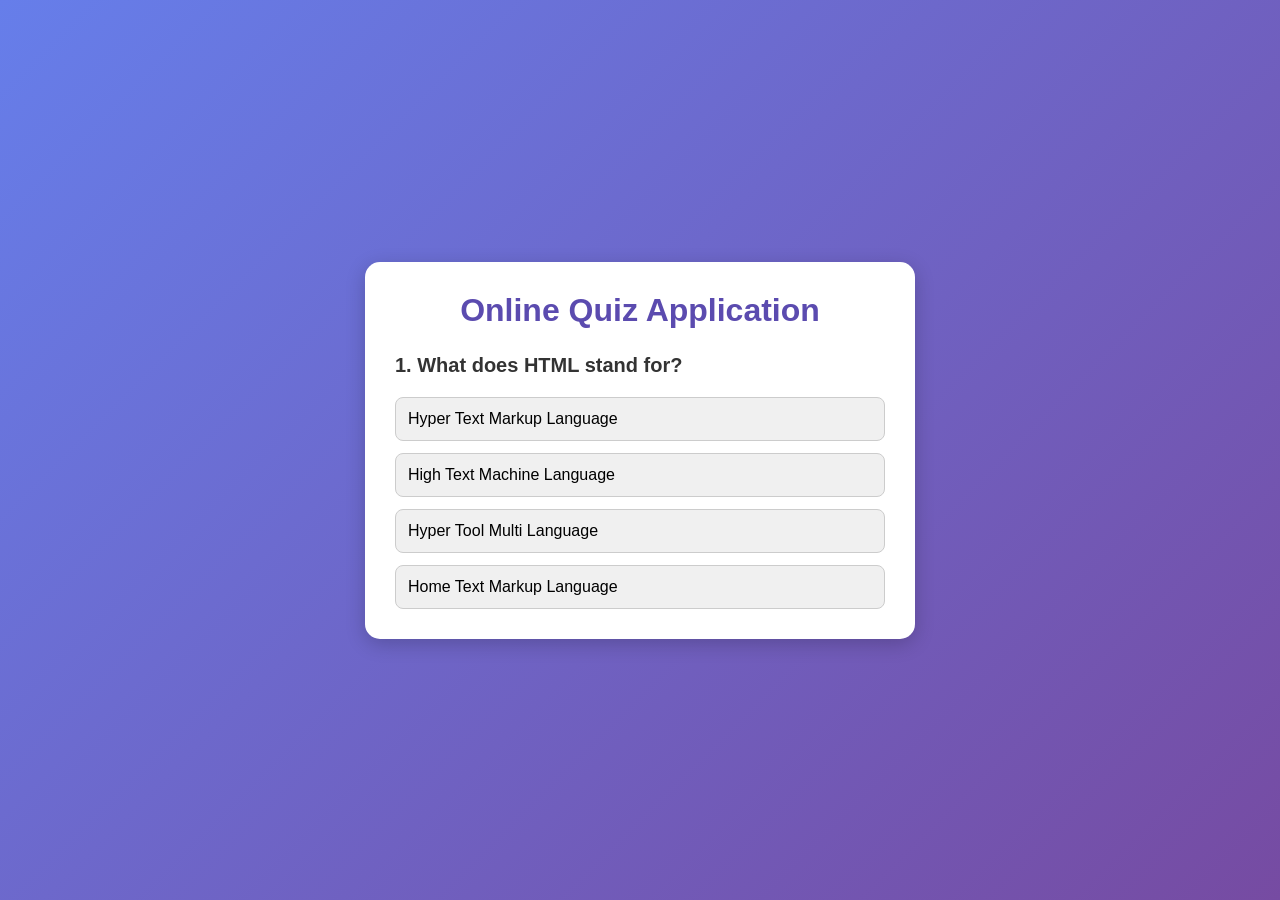
<file: MiniProj/index.html>
<!DOCTYPE html>
<html lang="en">
<head>
    <meta charset="UTF-8">
    <meta name="viewport" content="width=device-width, initial-scale=1.0">

    <title>Quiz Application</title>

    <link rel="stylesheet" href="style.css">
</head>

<body>

    <div class="quiz-container">

        <h1>Online Quiz Application</h1>

        <div id="quiz-box">

            <h2 id="question">Question will appear here</h2>

            <div id="answer-buttons">
                <!-- Options will appear here -->
            </div>

            <button id="next-btn">Next Question</button>

        </div>

        <div id="result-box" class="hide">

            <h2>Quiz Completed!</h2>

            <h3 id="score">Your Score: 0/10</h3>

            <button onclick="restartQuiz()">Restart Quiz</button>

        </div>

    </div>

    <script src="style.js"></script>

</body>
</html>
</file>
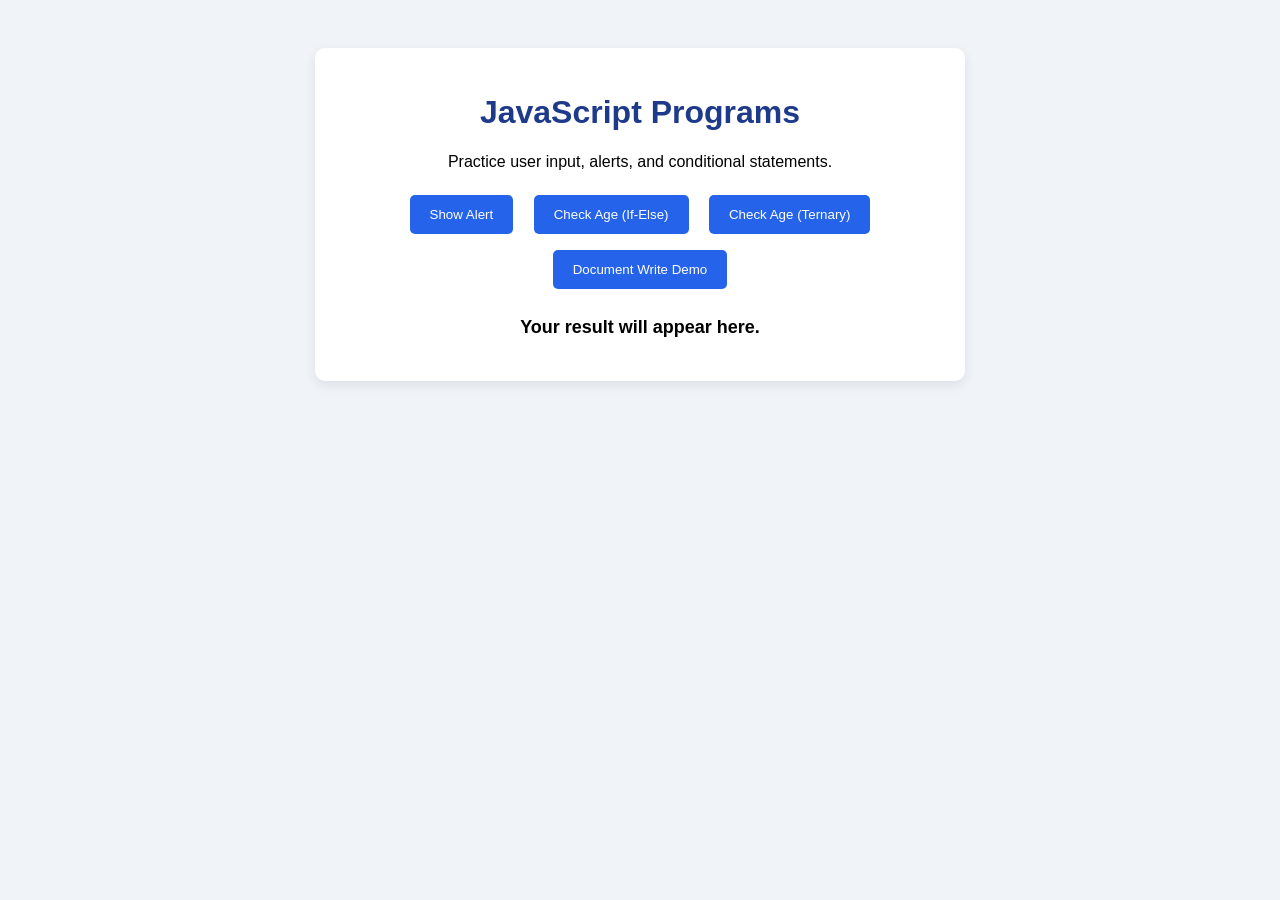
<file: 05_task.html>
<!DOCTYPE html>
<html lang="en">
<head>
    <meta charset="UTF-8">
    <meta name="viewport" content="width=device-width, initial-scale=1.0">
    <title>JavaScript Age Eligibility Checker</title>
    <style>
        body {
            font-family: Arial, sans-serif;
            background-color: #f0f4f8;
            text-align: center;
            padding: 40px 15px;
        }

        .container {
            max-width: 600px;
            margin: auto;
            padding: 25px;
            background-color: white;
            border-radius: 10px;
            box-shadow: 0 4px 12px #00000015;
        }

        h1 {
            color: #1e3a8a;
        }

        button {
            padding: 12px 20px;
            margin: 8px;
            border: none;
            border-radius: 5px;
            background-color: #2563eb;
            color: white;
            cursor: pointer;
        }

        button:hover {
            background-color: #1e40af;
        }

        #result {
            margin-top: 20px;
            font-size: 18px;
            font-weight: bold;
        }
    </style>
</head>
<body>

    <div class="container">
        <h1>JavaScript Programs</h1>
        <p>Practice user input, alerts, and conditional statements.</p>

        <button onclick="showAlert()">Show Alert</button>
        <button onclick="checkAgeIfElse()">Check Age (If-Else)</button>
        <button onclick="checkAgeTernary()">Check Age (Ternary)</button>
        <button onclick="showDocumentWrite()">Document Write Demo</button>

        <p id="result">Your result will appear here.</p>
    </div>

    <script src="05_script.js"></script>
</body>
</html>
</file>
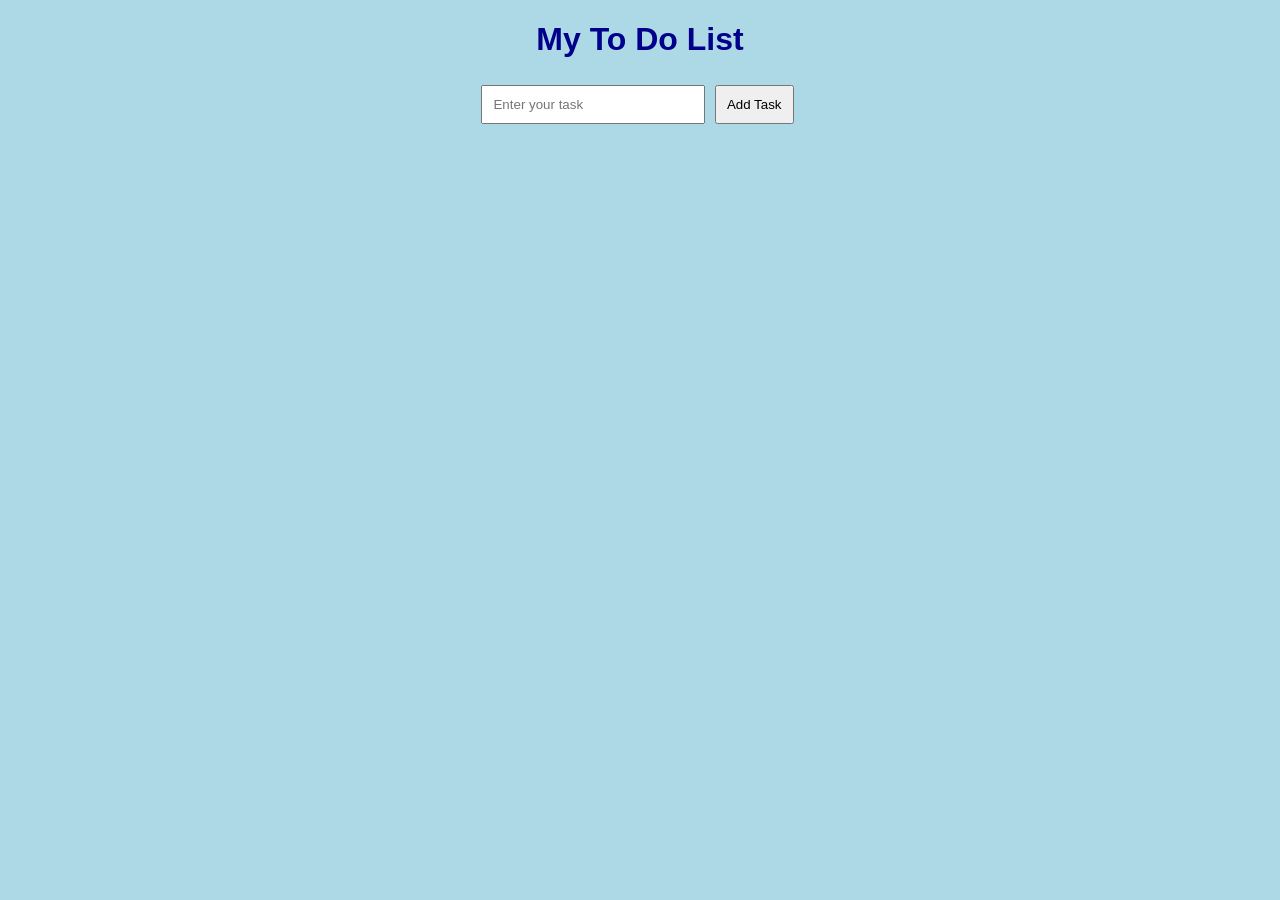
<file: 08_task.html>
<!DOCTYPE html>
<html>
<head>
    <title>To Do List</title>
    <link rel="stylesheet" href="08_task.css">
</head>
<body>

    <h1>My To Do List</h1>

    <input type="text" id="taskInput" placeholder="Enter your task">

    <button onclick="addTask()">Add Task</button>

    <ul id="taskList"></ul>

    <script src="08_task.js"></script>

</body>
</html>
</file>
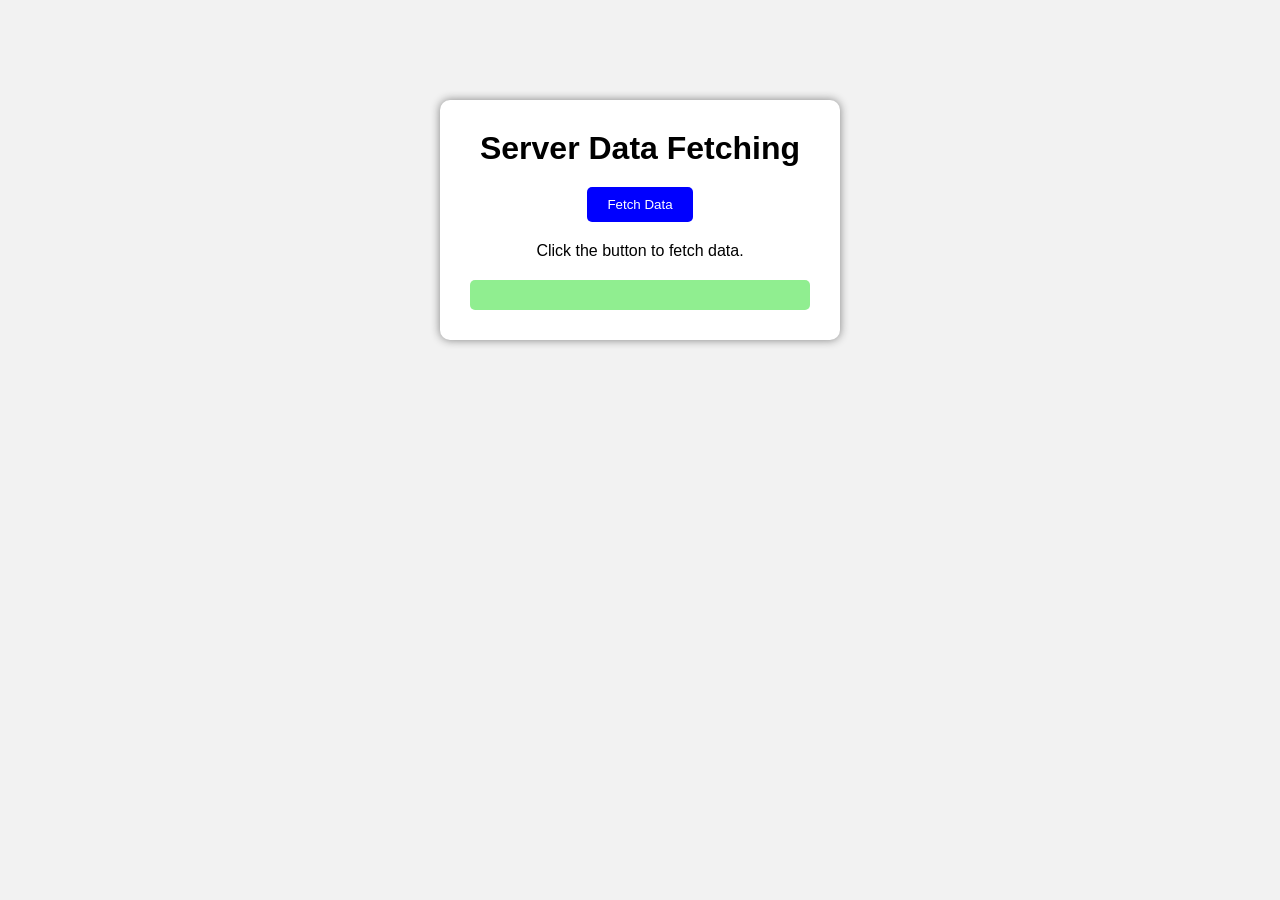
<file: 09_task.html>
<!DOCTYPE html>
<html lang="en">
<head>
    <meta charset="UTF-8">
    <meta name="viewport" content="width=device-width, initial-scale=1.0">
    <title>Async Programming</title>

    <link rel="stylesheet" href="09_task.css">
</head>
<body>

    <div class="container">

        <h1>Server Data Fetching</h1>

        <button id="fetchBtn">Fetch Data</button>

        <p id="message">Click the button to fetch data.</p>

        <div id="data"></div>

    </div>

    <script src="09_task.js"></script>
</body>
</html>
</file>
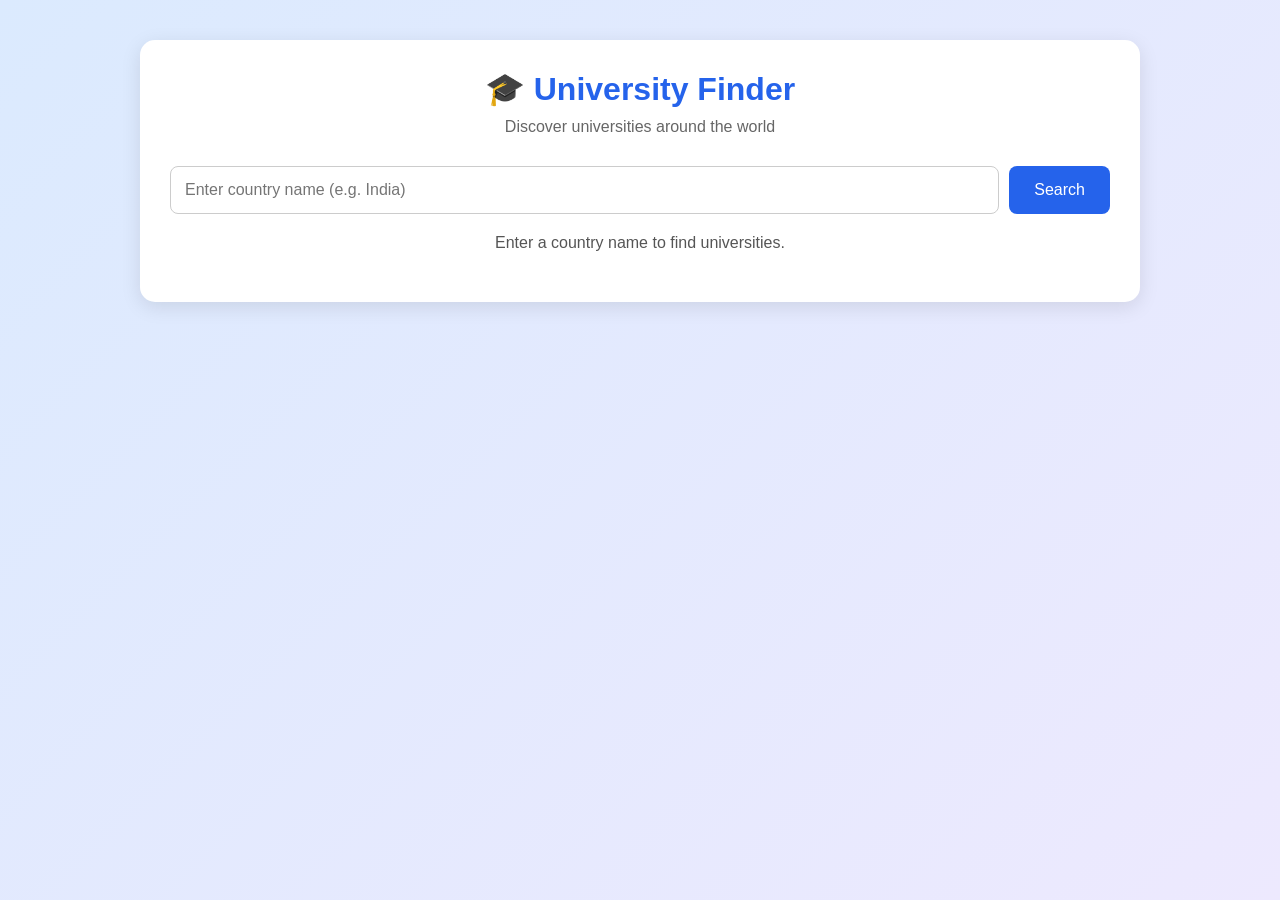
<file: 10_task.html>
<!DOCTYPE html>
<html lang="en">
<head>
    <meta charset="UTF-8">
    <meta name="viewport" content="width=device-width, initial-scale=1.0">
    <title>University Finder</title>
    <link rel="stylesheet" href="10_task.css">
</head>
<body>

    <div class="container">

        <header>
            <h1>🎓 University Finder</h1>
            <p>Discover universities around the world</p>
        </header>

        <div class="search-box">
            <input 
                type="text" 
                id="countryInput" 
                placeholder="Enter country name (e.g. India)"
            >

            <button id="searchBtn">Search</button>
        </div>

        <p id="message">Enter a country name to find universities.</p>

        <div id="universityList" class="university-list"></div>

    </div>

    <script src="10_task.js"></script>
</body>
</html>
</file>
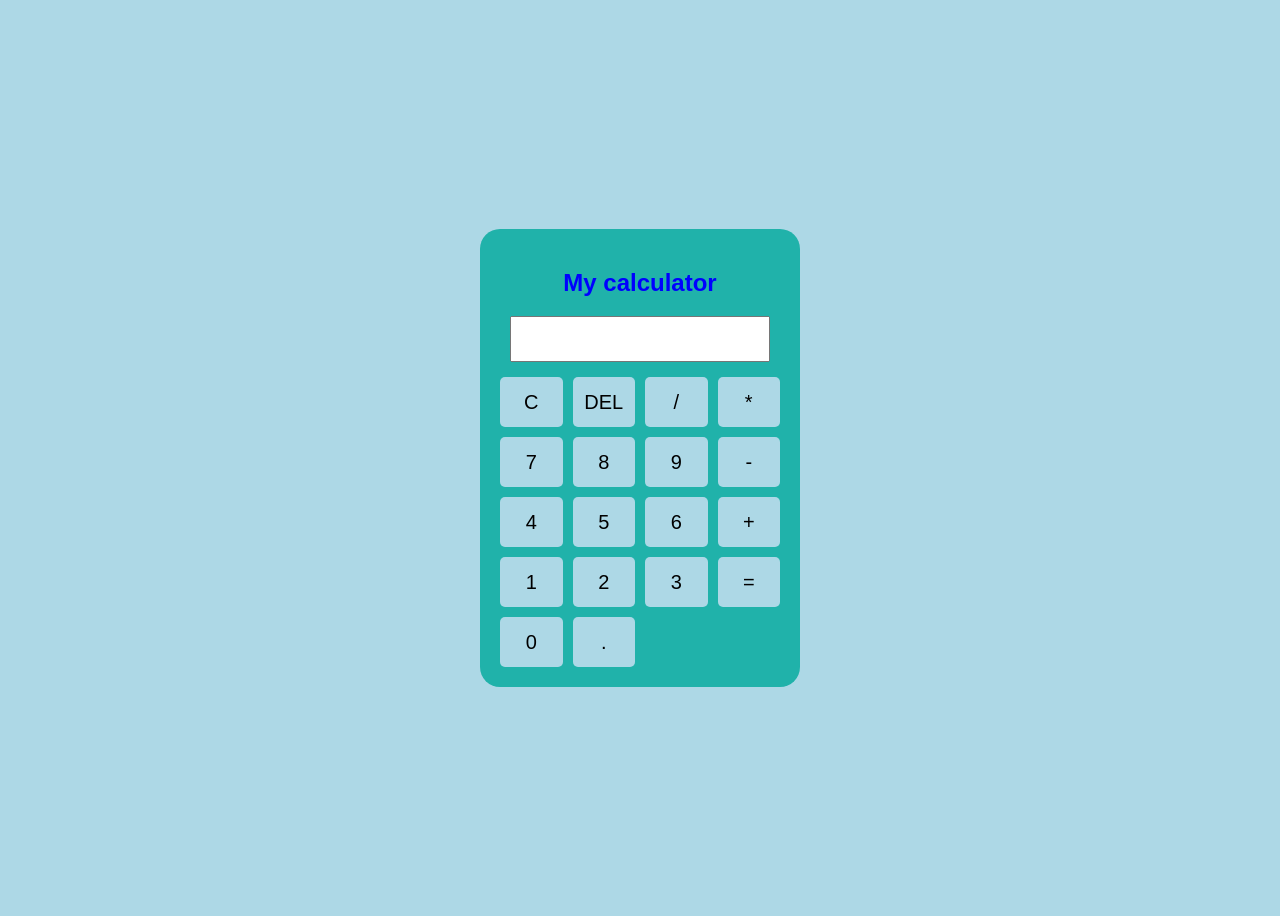
<file: cal.html>
<!DOCTYPE html>
<html lang="en">
<head>
    <meta charset="UTF-8">
    <meta name="viewport" content="width=device-width, initial-scale=1.0">
    <title>Document</title>
   <link rel="stylesheet" href="cal.css">
</head>
<body>

    <div class="calculator">
        <h2>My calculator</h2>

        <input type="text" id="display">

        <div class="buttons">
            <button onclick="clearDisplay()">C</button>
            
            <button onclick="deleteNumber()">DEL</button>
            <button onclick="addValue('/')">/</button>
            <button onclick="addValue('*')">*</button>

            <button onclick="addValue('7')">7</button>
            <button onclick="addValue('8')">8</button>
            <button onclick="addValue('9')">9</button>
            <button onclick="addValue('-')">-</button>

            <button onclick="addValue('4')">4</button>
            <button onclick="addValue('5')">5</button>
            <button onclick="addValue('6')">6</button>
            <button onclick="addValue('+')">+</button>

            <button onclick="addValue('1')">1</button>
            <button onclick="addValue('2')">2</button>
            <button onclick="addValue('3')">3</button>
            <button onclick="calculate()">=</button>

            <button onclick="addValue('0')">0</button>
            <button onclick="addValue('.')">.</button>
        </div>

    </div>

    <script src="cal.js"></script>
    
</body>
</html>
</file>
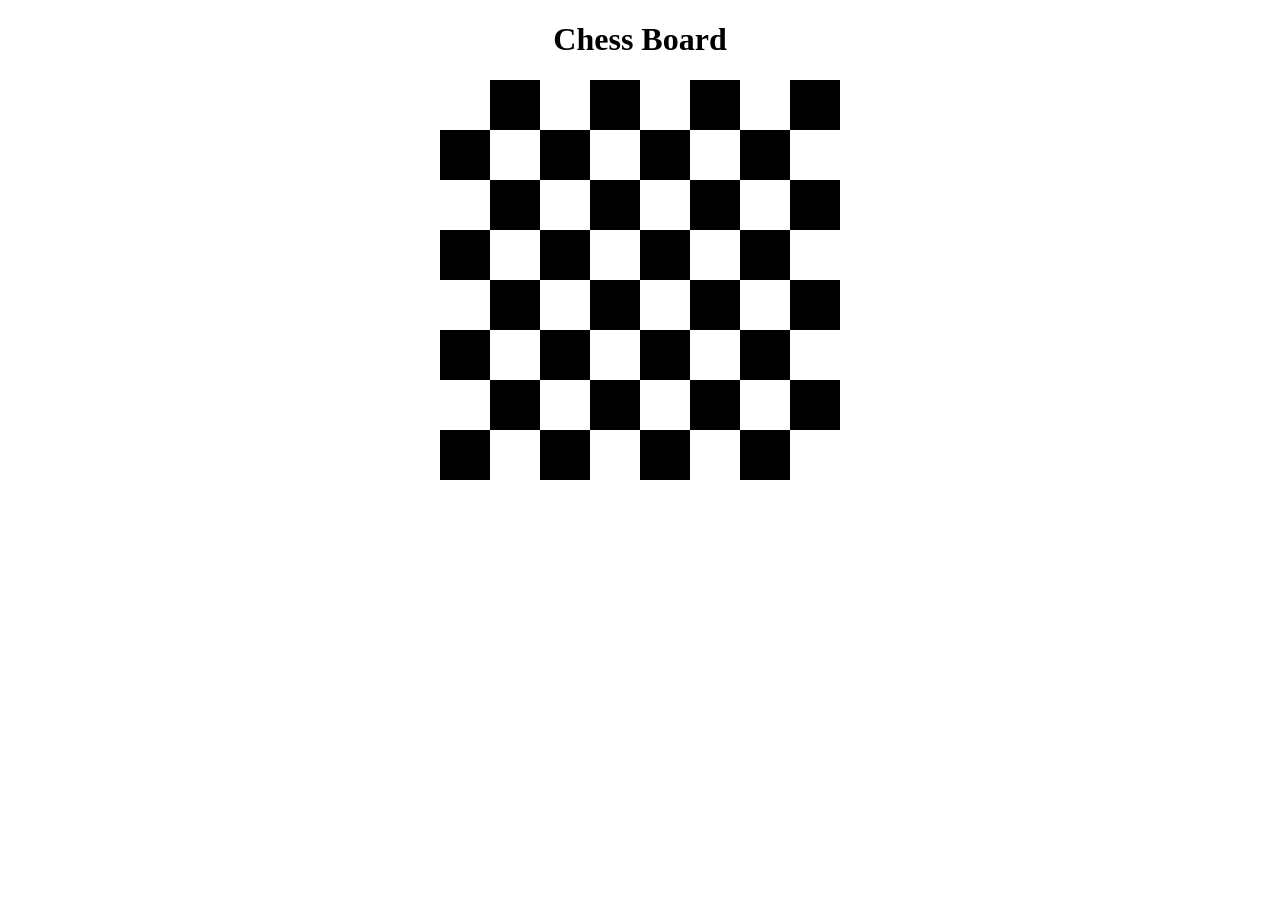
<file: chess.html>
<!DOCTYPE html>
<html lang="en">
<head>
    <meta charset="UTF-8">
    <meta name="viewport" content="width=device-width, initial-scale=1.0">
    <title>Chess board hai</title>

    <link rel="stylesheet" href="chess.css">
</head>
<body>

      <h1>Chess Board </h1>

    <div id="board"></div>

  
    
    <script src="chess.js"></script>
    
</body>
</html>
</file>
<file: MiniProj/style.css>
* {
    margin: 0;
    padding: 0;
    box-sizing: border-box;
}

body {
    font-family: Arial, sans-serif;
    background: linear-gradient(135deg, #667eea, #764ba2);
    min-height: 100vh;
    display: flex;
    justify-content: center;
    align-items: center;
}

.quiz-container {
    background: white;
    width: 90%;
    max-width: 550px;
    padding: 30px;
    border-radius: 15px;
    box-shadow: 0 5px 20px rgba(0,0,0,0.2);
}

h1 {
    text-align: center;
    color: #5b4baf;
    margin-bottom: 25px;
}

h2 {
    font-size: 20px;
    margin-bottom: 20px;
    color: #333;
}

#answer-buttons {
    display: flex;
    flex-direction: column;
    gap: 12px;
}

.btn {
    width: 100%;
    padding: 12px;
    background: #f0f0f0;
    border: 1px solid #ccc;
    border-radius: 8px;
    cursor: pointer;
    text-align: left;
    font-size: 16px;
    transition: 0.3s;
}

.btn:hover:not(:disabled) {
    background: #dcd6ff;
}

.btn:disabled {
    cursor: not-allowed;
    color: black;
}

.correct {
    background: #90ee90;
}

.incorrect {
    background: #ff9999;
}

#next-btn {
    background: #5b4baf;
    color: white;
    border: none;
    padding: 12px 25px;
    border-radius: 8px;
    margin-top: 20px;
    cursor: pointer;
    font-size: 16px;
    display: none;
}

#next-btn:hover {
    background: #40328d;
}

#result-box {
    text-align: center;
}

#result-box h2 {
    color: #5b4baf;
}

#score {
    margin: 20px 0;
    color: #333;
}

#result-box button {
    background: #5b4baf;
    color: white;
    padding: 12px 25px;
    border: none;
    border-radius: 8px;
    cursor: pointer;
    font-size: 16px;
}

.hide {
    display: none;
}

@media (max-width: 480px) {
    .quiz-container {
        padding: 20px;
    }

    h1 {
        font-size: 23px;
    }

    h2 {
        font-size: 18px;
    }
}
</file>
<file: 08_task.css>
body {
    font-family: Arial;
    text-align: center;
    background-color: lightblue;
}

h1 {
    color: darkblue;
}

input {
    padding: 10px;
    width: 200px;
}

button {
    padding: 10px;
    margin: 5px;
    cursor: pointer;
}

ul {
    list-style: none;
    padding: 0;
}

li {
    background-color: white;
    margin: 10px auto;
    padding: 12px;
    width: 350px;
    display: flex;
    align-items: center;
    justify-content: space-between;
}

.completed {
    text-decoration: line-through;
    color: gray;
}
</file>
<file: 09_task.css>
* {
    margin: 0;
    padding: 0;
    box-sizing: border-box;
}

body {
    font-family: Arial, sans-serif;
    background-color: #f2f2f2;
}

.container {
    width: 400px;
    margin: 100px auto;
    padding: 30px;
    background-color: white;
    text-align: center;
    border-radius: 10px;
    box-shadow: 0 0 10px gray;
}

h1 {
    margin-bottom: 20px;
}

button {
    padding: 10px 20px;
    background-color: blue;
    color: white;
    border: none;
    border-radius: 5px;
    cursor: pointer;
}

button:hover {
    background-color: darkblue;
}

#message {
    margin-top: 20px;
    font-size: 16px;
}

#data {
    margin-top: 20px;
    padding: 15px;
    background-color: lightgreen;
    border-radius: 5px;
}
</file>
<file: 10_task.css>
* {
    margin: 0;
    padding: 0;
    box-sizing: border-box;
}

body {
    font-family: Arial, sans-serif;
    background: linear-gradient(135deg, #dbeafe, #ede9fe);
    min-height: 100vh;
    padding: 40px 20px;
}

.container {
    max-width: 1000px;
    margin: auto;
    background-color: white;
    padding: 30px;
    border-radius: 15px;
    box-shadow: 0 5px 20px rgba(0, 0, 0, 0.1);
}

header {
    text-align: center;
    margin-bottom: 30px;
}

header h1 {
    color: #2563eb;
    margin-bottom: 10px;
    font-size: 32px;
}

header p {
    color: #666;
    font-size: 16px;
}

.search-box {
    display: flex;
    gap: 10px;
    margin-bottom: 20px;
}

.search-box input {
    flex: 1;
    padding: 14px;
    border: 1px solid #ccc;
    border-radius: 8px;
    font-size: 16px;
    outline: none;
}

.search-box input:focus {
    border-color: #2563eb;
}

.search-box button {
    padding: 14px 25px;
    background-color: #2563eb;
    color: white;
    border: none;
    border-radius: 8px;
    font-size: 16px;
    cursor: pointer;
}

.search-box button:hover {
    background-color: #1d4ed8;
}

#message {
    text-align: center;
    margin: 20px 0;
    color: #555;
}

.university-list {
    display: grid;
    grid-template-columns: repeat(auto-fit, minmax(250px, 1fr));
    gap: 20px;
}

.university-card {
    padding: 20px;
    border: 1px solid #ddd;
    border-radius: 10px;
    background-color: #f8fafc;
    transition: 0.3s;
}

.university-card:hover {
    transform: translateY(-5px);
    box-shadow: 0 5px 15px rgba(0, 0, 0, 0.1);
}

.university-card h3 {
    color: #1e40af;
    margin-bottom: 12px;
    font-size: 18px;
}

.university-card p {
    color: #555;
    margin-bottom: 12px;
}

.university-card a {
    color: #2563eb;
    text-decoration: none;
    font-weight: bold;
    word-break: break-word;
}

.university-card a:hover {
    text-decoration: underline;
}

@media (max-width: 600px) {
    .container {
        padding: 20px;
    }

    header h1 {
        font-size: 25px;
    }

    .search-box {
        flex-direction: column;
    }

    .search-box button {
        width: 100%;
    }
}
</file>
<file: cal.css>
body{
    font-family: Arial, Helvetica, sans-serif;
    background-color: lightblue;
    display: flex;
    justify-content: center;
    align-items: center;
    height: 100vh;
}


.calculator{
    background-color: lightseagreen;
    padding: 20px;
    border-radius: 20px;
    width: 280px;
    text-align:center;
}

h2{
    color: blue;
}



#display{
    width: 90%;
    height:40px;
    font-size: 25px;
    margin-bottom: 15px;
    text-align: right;

}
.buttons {
    display: grid;
    grid-template-columns: repeat(4, 1fr);
    gap: 10px;
}

button {
    height: 50px;
    font-size: 20px;
    border: none;
    background-color: lightblue;
    border-radius: 5px;
    cursor: pointer;
}
button:hover {
    background-color: skyblue;
}
</file>
<file: chess.css>
body {
    text-align: center;
}

#board {
    width: 400px;
    margin: auto;
    display: grid;
    grid-template-columns: repeat(8, 50px);
}

.box {
    width: 50px;
    height: 50px;
}

.white {
    background-color: white;
}

.black {
    background-color: black;
}
</file>
